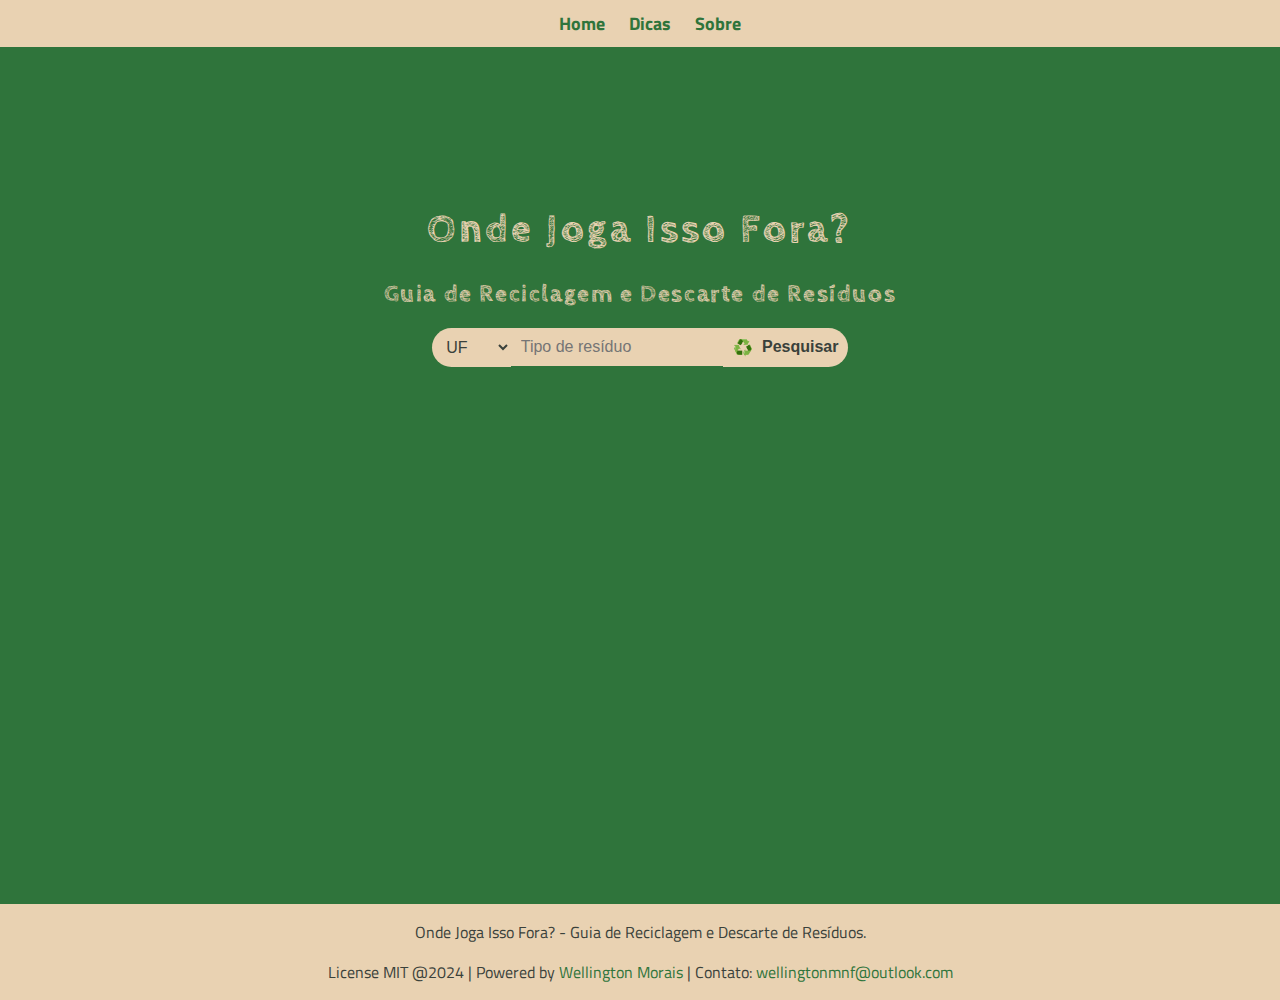
<file: index.html>
<!DOCTYPE html>
<html lang="pt-br">
<head>
    <meta charset="UTF-8">
    <meta name="viewport" content="width=device-width, initial-scale=1.0">
    <link rel="stylesheet" href="css/style.css">
    <title>Onde Joga Isso Fora?</title>
</head>
<body>
    <header>
        <nav class="menu-topo">
            <ul>
              <li><a href="index.html">Home</a></li>
              <li><a href="dicas.html">Dicas</a></li>
              <li><a href="sobre.html">Sobre</a></li>
            </ul>
          </nav>
        <h1>Onde Joga Isso Fora?</h1>
        <h2 class="subtitulo">Guia de Reciclagem e Descarte de Resíduos</h2>
    </header>
    <main>
        <section>
            <div class="barra-dividida">
                <select class="lista-estados" id="lista-estados">
                    <option value="">UF</option>
                    <option value="BA">BA</option>
                    <option value="PR">PR</option>
                    <option value="SC">SC</option>
                </select>
                <input list="estados" text="text" placeholder="Tipo de resíduo" id="campo-pesquisa">
                <button onclick="pesquisar()" id="botao"></img>♻️<strong>&nbsp&nbspPesquisar</strong></button>
            </div>
        </section>
        <section class="resultados-pesquisa" id="resultados-pesquisa">
        </section>
    </main>
    <footer>
        <p>Onde Joga Isso Fora? - Guia de Reciclagem e Descarte de Resíduos.</p>
        <p>License MIT @2024 | Powered by <a href="https://github.com/wellingtonmnf" target="_blank">Wellington Morais</a> | Contato: <a href="mailto:wellingtonmnf@outlook.com" target="_blank" rel="noopener noreferrer">wellingtonmnf@outlook.com</a></p>
    </footer>
    <script src="js/dados.js"></script>
    <script src="js/app.js"></script>
</body>
</html>
</file>
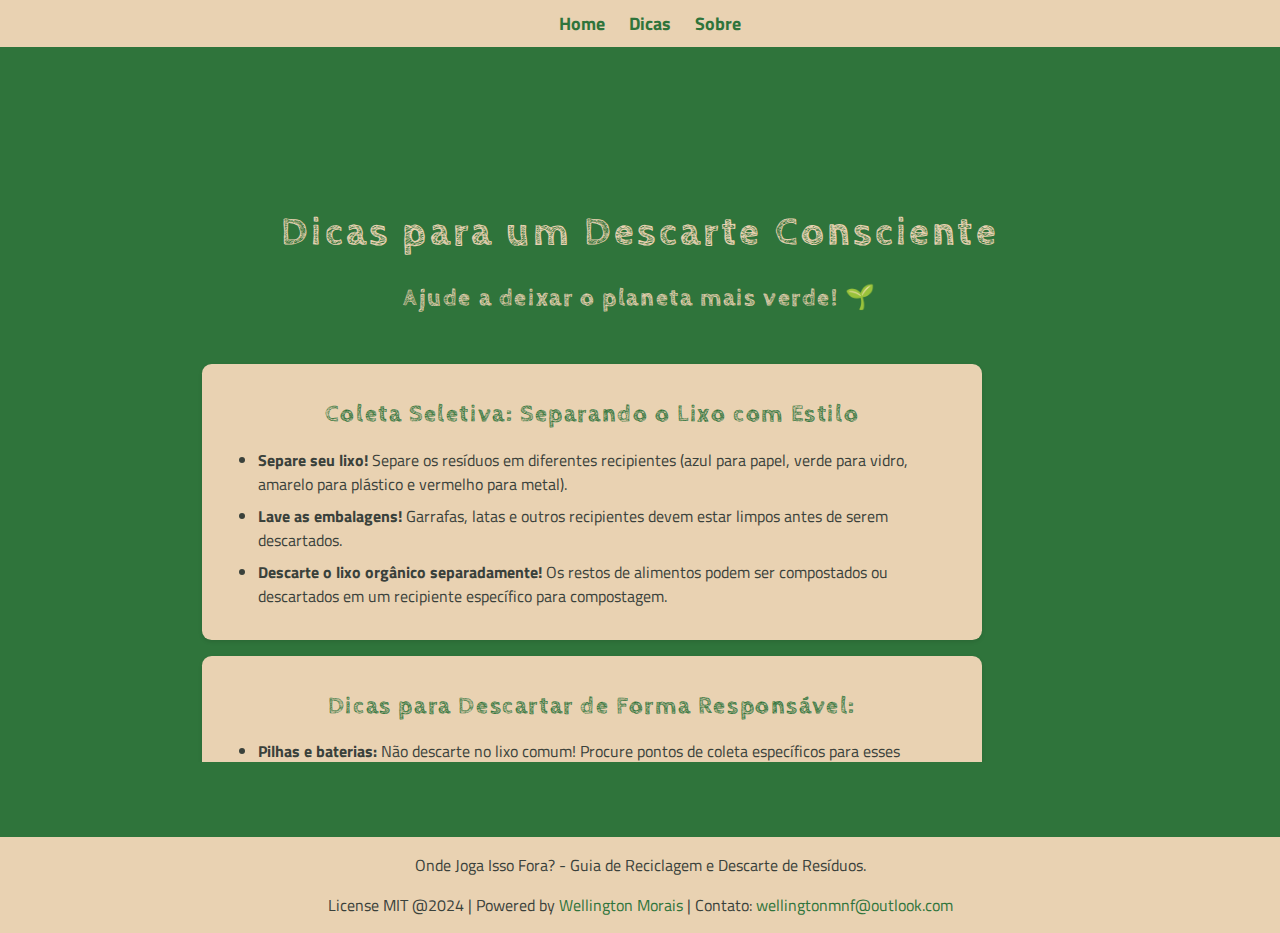
<file: dicas.html>
<!DOCTYPE html>
<html lang="pt-br">

<head>
    <meta charset="UTF-8">
    <meta name="viewport" content="width=device-width, initial-scale=1.0">
    <link rel="stylesheet" href="css/dicas.css">
    <title>Dicas - Onde Joga Isso Fora?</title>
</head>

<body>
    <header>
        <nav class="menu-topo">
            <ul>
                <li><a href="index.html">Home</a></li>
                <li><a href="dicas.html">Dicas</a></li>
                <li><a href="sobre.html">Sobre</a></li>
            </ul>
        </nav>
        <h1>Dicas para um Descarte Consciente</h1>
        <h2 class="subtitulo">Ajude a deixar o planeta mais verde! 🌱</h2>
    </header>
    <main>
        <section class="descricao-dicas">
            <div class="cards-dicas">
                <h2>Coleta Seletiva: Separando o Lixo com Estilo</h2>
                <ul>
                    <li><strong>Separe seu lixo!</strong> Separe os resíduos em diferentes recipientes (azul para papel, verde para
                        vidro, amarelo para plástico e vermelho para metal).</li>
                    <li><strong>Lave as embalagens!</strong> Garrafas, latas e outros recipientes devem estar limpos antes de serem
                        descartados.</li>
                    <li><strong>Descarte o lixo orgânico separadamente!</strong> Os restos de alimentos podem ser compostados ou
                        descartados em um recipiente específico para compostagem.</li>
                </ul>
            </div>
            <div class="cards-dicas">
                <h2>Dicas para Descartar de Forma Responsável:</h2>
                <ul>
                    <li><strong>Pilhas e baterias:</strong> Não descarte no lixo comum! Procure pontos de coleta específicos para esses
                        materiais.</li>
                    <li><strong>Lâmpadas:</strong> Lâmpadas fluorescentes e LED devem ser descartadas em locais adequados. Nunca quebre
                        as lâmpadas!</li>
                    <li><strong>Eletrônicos:</strong> Aparelhos eletrônicos como celulares, computadores e televisores devem ser
                        descartados em locais específicos para reciclagem.</li>
                    <li><strong>Medicamentos:</strong> Remédios vencidos e/ou não utilizados devem ser descartados em pontos de coleta
                        específicos ou em farmácias.</li>
                    <li><strong>Óleo de cozinha:</strong> Descarte o óleo usado em pontos de coleta específicos ou em empresas que o
                        reutilizam.</li>
                    <li><strong>Pneus:</strong> Descarte os pneus velhos em empresas especializadas, evitando o descarte irregular, que
                        causa problemas ambientais.</li>
                </ul>
            </div>
            <div class="cards-dicas">
                <h2>Dicas para Reduzir o Desperdício:</h2>
                <ul>
                    <li><strong>Reutilização:</strong> Dê uma nova vida a objetos que você não usa mais, transformando-os em algo útil.
                    </li>
                    <li><strong>Reciclagem:</strong> Procure produtos feitos com materiais reciclados e aposte na reutilização.</li>
                    <li><strong>Evite embalagens:</strong> Prefira produtos com menos embalagem ou embalagens reutilizáveis.</li>
                    <li><strong>Evite o desperdício de alimentos:</strong> Planeje suas compras e prepare porções adequadas.</li>
                </ul>
            </div>
            <div class="card-mensagem">
                <h1>Recicle!</h1>
                <img src="imagens/Recycling_symbol_green.svg" alt="Ícone do botão" class="imagem-dicas">
                <h1>🤝 Juntos, fazemos a diferença! 💪</h1>
            </div>
        </section>
    </main>
    <footer>
        <p>Onde Joga Isso Fora? - Guia de Reciclagem e Descarte de Resíduos.</p>
        <p>License MIT @2024 | Powered by <a href="https://github.com/wellingtonmnf" target="_blank">Wellington
                Morais</a> | Contato: <a href="mailto:wellingtonmnf@outlook.com" target="_blank"
                rel="noopener noreferrer">wellingtonmnf@outlook.com</a></p>
    </footer>
    <script src="js/dados.js"></script>
    <script src="js/app.js"></script>
</body>

</html>
</file>
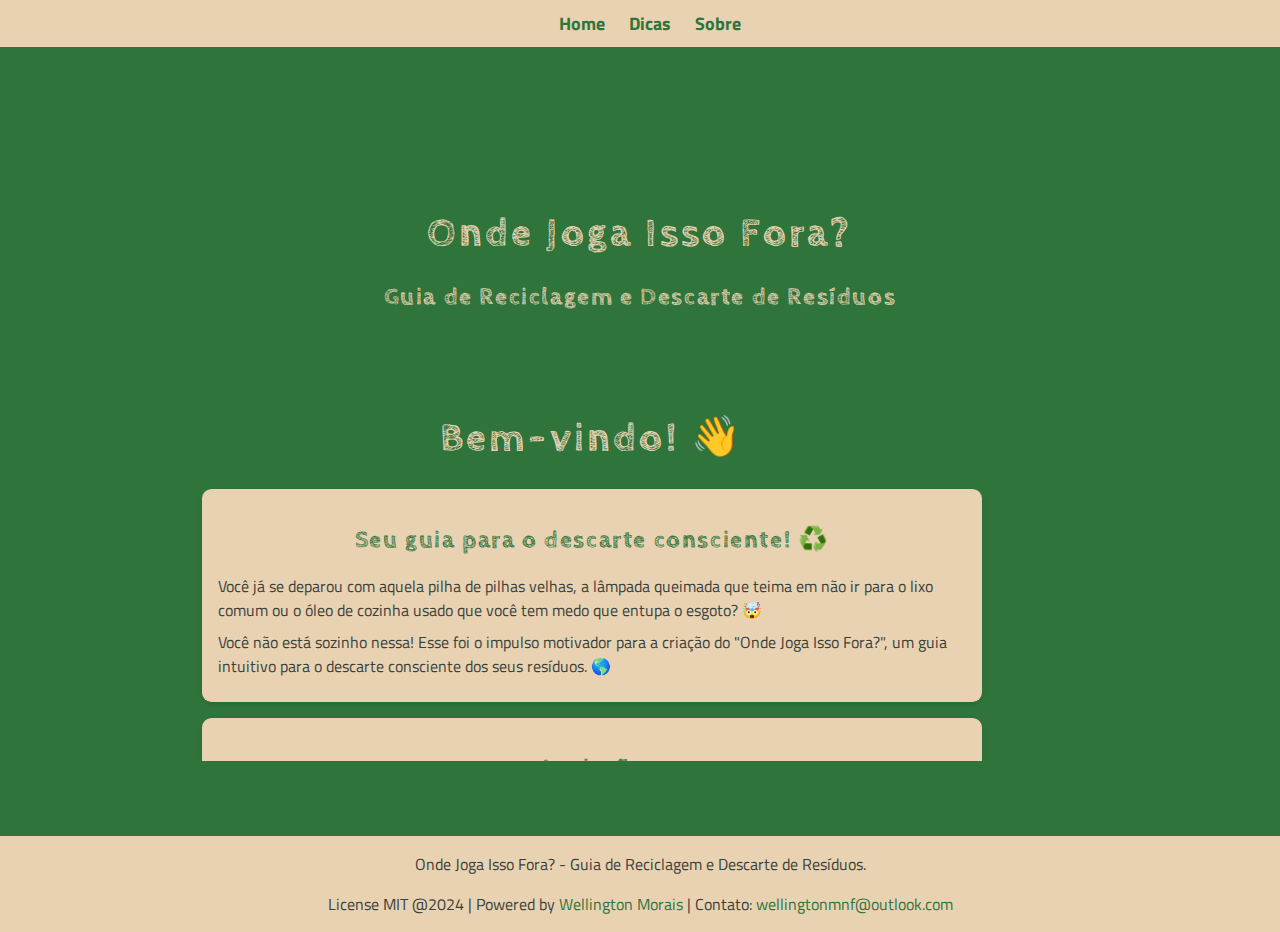
<file: sobre.html>
<!DOCTYPE html>
<html lang="pt-br">

<head>
    <meta charset="UTF-8">
    <meta name="viewport" content="width=device-width, initial-scale=1.0">
    <link rel="stylesheet" href="css/sobre.css">
    <title>Sobre - Onde Joga Isso Fora?</title>
</head>

<body>
    <header>
        <nav class="menu-topo">
            <ul>
                <li><a href="index.html">Home</a></li>
                <li><a href="dicas.html">Dicas</a></li>
                <li><a href="sobre.html">Sobre</a></li>
            </ul>
        </nav>
        <h1>Onde Joga Isso Fora?</h1>
        <h2 class="subtitulo">Guia de Reciclagem e Descarte de Resíduos</h2>
    </header>
    <main>
        <section class="descricao-sobre">
            <h1>Bem-vindo! 👋</h1>
            <div class="cards-sobre">
                <h2>Seu guia para o descarte consciente! ♻️</h2>
                <p>Você já se deparou com aquela pilha de pilhas velhas, a lâmpada queimada que teima em não ir para o
                    lixo comum ou o óleo de cozinha usado que você tem medo que entupa o esgoto? 🤯</p>
                <p>Você não está sozinho nessa! Esse foi o impulso motivador para a criação do "Onde Joga Isso Fora?", um guia intuitivo
                    para o descarte consciente dos seus resíduos. 🌎</p>
            </div>
            <div class="cards-sobre">
                <h2>A missão</h2>
                <p>Tornar o descarte responsável simples e acessível para todos! ♻️ Cada um de nós pode
                    fazer a diferença no cuidado com o meio ambiente e construir um futuro mais sustentável. 💚</p>
            </div>
            <div class="cards-sobre">
                <h2>Como surgiu o "Onde Joga Isso Fora?"?</h2>
                <p>Este projeto foi criado durante a Imersão Dev_ com Gemini realizada pela Alura, entre os dias 02 e 06 setembro de 2024, para concorrer ao desafio proposto pelos instrutores da imersão de criar uma aplicação web que seria avaliada pela relevância do projeto, criatividade, eficácia e apresentação. 📝
                </p>
                <p>Pois o desafio foi aceito! E buscando criar uma aplicação com relevância no dia a dia das pessoas, que pudesse trazer um impacto positivo de maneira simples mas também criativa, este projeto começou a tomar forma: um aplicativo que centralizasse as principais informações sobre descarte responsável em um só lugar, de forma clara, organizada e fácil de usar.
                    💡</p>
            </div>
            <div class="cards-sobre">
                <h2>O compromisso</h2>
                <ul>
                    <li><strong>Informação confiável:</strong> Este trabalho foi produzido com dados atualizados e fontes confiáveis para garantir que
                        você descarte tudo da forma correta.</li>
                    <li><strong>Simplicidade:</strong> Com uma interface amigável e intuitiva, você pode encontrar as
                        informações que precisa com apenas alguns cliques.</li>
                    <li><strong>Acessibilidade:</strong> O site está disponível para todos, democratizando o acesso à informação sobre descarte responsável.</li>
                    <li><strong>Código aberto:</strong> A aplicação foi desenvolvida com a MIT License, o que significa que está disponível para que qualquer um possa contribuir e melhorá-la em todos os aspectos. Sinta-se livre para colaborar!</li>
                </ul>
            </div>
            <div class="card-mensagem">
                <img src="imagens/Recycling_symbol_green.svg" alt="Ícone do botão" class="imagem-sobre">
                <h1>Vamos juntos nesta jornada rumo a um futuro mais sustentável! 💚</h1>
            </div>
        </section>
    </main>
    <footer>
        <p>Onde Joga Isso Fora? - Guia de Reciclagem e Descarte de Resíduos.</p>
        <p>License MIT @2024 | Powered by <a href="https://github.com/wellingtonmnf" target="_blank">Wellington
                Morais</a> | Contato: <a href="mailto:wellingtonmnf@outlook.com" target="_blank"
                rel="noopener noreferrer">wellingtonmnf@outlook.com</a></p>
    </footer>
    <script src="js/dados.js"></script>
    <script src="js/app.js"></script>
</body>

</html>
</file>
<file: css/style.css>
/* Importa as fontes Cabin Sketch e Titillium Web do Google Fonts */
@import url('https://fonts.googleapis.com/css2?family=Cabin+Sketch:wght@400;700&display=swap');
@import url('https://fonts.googleapis.com/css2?family=Titillium+Web:ital,wght@0,200;0,300;0,400;0,600;0,700;0,900;1,200;1,300;1,400;1,600;1,700&display=swap');


/* Estiliza o corpo da página */
body {
    font-family: "Titillium Web", sans-serif; /* Define a fonte padrão */
    background-color: #2F743b; /* Cor de fundo da página */
    display: flex; /* Usa Flexbox para layout */
    flex-direction: column; /* Alinha os itens na vertical */
    align-items: center; /* Centraliza os itens horizontalmente */
    justify-content: center; /* Centraliza os itens verticalmente */
    height: 100vh; /* Preenche a altura total da viewport */
    margin: 0; /* Remove a margem padrão */
    padding: 0; /* Remove o padding padrão */
}

.menu-topo {
    position: fixed;
    top: 0;
    left: 0;
    width: 100%;
    font-size: 18px; /* aumenta o tamanho da fonte para 18px */
    font-weight: bold; /* deixa os textos em negrito */
    background-color: #e9d2b2;
    color: #2F743b;
    padding: 10px;
    text-align: center;
}
  
.menu-topo ul {
    list-style: none;
    margin: 0;
    padding: 0;
}
  
.menu-topo li {
    display: inline-block;
    margin-right: 0px;
}

.menu-topo li:hover {
    background-color: #2F743b; /* inverte a cor do fundo para verde */
  }
  
.menu-topo a {
    background-color: #e9d2b2; /* inverte a cor do fundo para verde */
    color: #2F743b;
    text-decoration: none;
    box-sizing: border-box; /* adiciona padding ao tamanho do elemento */
    padding: 10px; /* adiciona padding para que o hover funcione corretamente */
    transition: transform 0.2s; /* adiciona efeito de transição */
}
  
.menu-topo a:hover {
    background-color: #2F743b;
    color: #e9d2b2;
    transform: scale(1.1); /* expande o elemento sem afetar a posição */
}

header {
    padding-top: 20%;    
}

/* Estiliza os títulos h1 */
h1 {
    font-family: "Cabin Sketch", sans-serif; /* Define a fonte padrão */
    font-size: 2.5rem; /* Tamanho da fonte */
    color: #e9d2b2; /* Cor do texto */
    text-align: center; /* Alinha o texto ao centro */
    letter-spacing: 0.2rem; /* Espaçamento entre letras */
    margin-top: 25px;
    padding-top: 25px; /* Adiciona um espaçamento de 20px entre o título e a margem superior */
    padding-left: 5vw;
    padding-right: 5vw;
}

/* Estiliza os títulos h3 */
h3 {
    font-family: "Cabin Sketch", sans-serif; /* Define a fonte padrão */
    font-size: 1.25rem; /* Tamanho da fonte */
    color: #e9d2b2; /* Cor do texto */
    text-align: center; /* Alinha o texto ao centro */
    letter-spacing: 0.1rem; /* Espaçamento entre letras */
    padding-top: 2px; /* Adiciona um espaçamento de 20px entre o título e a margem superior */
    padding-left: 5vw;
    padding-right: 5vw;
}

/* Estiliza o subtítulo da página principal*/
.subtitulo {
    font-family: "Cabin Sketch", sans-serif; /* Define a fonte padrão */
    font-size: 1.5rem; /* Tamanho da fonte */
    color: #e9d2b2; /* Cor do texto */
    text-align: center; /* Alinha o texto ao centro */
    letter-spacing: 0.1rem; /* Espaçamento entre letras */
    padding-left: 5vw;
    padding-right: 5vw;
}

/* Estiliza as seções da página */
section {
    display: flex; /* Usa Flexbox para layout */
    flex-direction: column; /* Alinha os itens na vertical */
    align-items: center; /* Centraliza os itens horizontalmente */
    margin-bottom: 3rem; /* Espaçamento abaixo de cada seção */
}

.barra-dividida {
    width: auto; /* A barra ocupa toda a largura da tela */
    display: flex; /* Adiciona Flexbox para alinhar os elementos lado a lado */
    justify-content: space-around; /* Distribui o espaço entre os elementos */
    align-items: center; /* Alinha os elementos verticalmente */
}
  
.lista-estados {
    display: flex; /* Adiciona Flexbox para garantir altura e largura proporcional */
    flex-grow: 1; /* Permite que o elemento cresça proporcionalmente */
    align-items: center; /* Alinha o conteúdo verticalmente no centro */
    padding: 10px; /* Adiciona espaçamento interno */
    border: none; /* Remove a borda padrão */
    border-radius: 1.5rem; /* Borda arredondada */
    border-top-right-radius: 0rem; /* Borda arredondada */
    border-bottom-right-radius: 0rem; /* Borda arredondada */
    font-size: 1rem; /* Tamanho da fonte */
    color: #3a413b; /* Cor do texto */
    background-color: #e9d2b2; /* Cor de fundo */
    cursor: pointer; /* Muda o cursor para indicar que é clicável */
    width: 20%;
}
  
#campo-pesquisa {
    display: flex; /* Adiciona Flexbox para garantir altura e largura proporcional */
    flex-grow: 1; /* Permite que o elemento cresça proporcionalmente */
    align-items: center; /* Alinha o conteúdo verticalmente no centro */
    padding: 10px; /* Adiciona espaçamento interno */
    border: none; /* Remove a borda padrão */
    border-radius: 1.5rem; /* Borda arredondada */
    border-top-left-radius: 0rem; /* Borda arredondada */
    border-bottom-left-radius: 0rem; /* Borda arredondada */
    border-top-right-radius: 0rem; /* Borda arredondada */
    border-bottom-right-radius: 0rem; /* Borda arredondada */
    font-size: 1rem; /* Tamanho da fonte */
    color: #3a413b; /* Cor do texto */
    background-color: #e9d2b2; /* Cor de fundo */
    width: 50%;
}
  
#botao {
    display: flex; /* Adiciona Flexbox para garantir altura e largura proporcional */
    flex-grow: 1; /* Permite que o elemento cresça proporcionalmente */
    align-items: center; /* Alinha o conteúdo verticalmente no centro */
    padding: 10px; /* Adiciona espaçamento interno */
    border: none; /* Remove a borda padrão */
    border-radius: 1.5rem; /* Borda arredondada */
    border-top-left-radius: 0rem; /* Borda arredondada */
    border-bottom-left-radius: 0rem; /* Borda arredondada */
    font-size: 1rem; /* Tamanho da fonte */
    color: #3a413b; /* Cor do texto */
    background-color: #e9d2b2; /* Cor de fundo */
    cursor: pointer; /* Muda o cursor para indicar que é clicável */
    width: 30%;
}

/* Adiciona efeito hover ao botão de pesquisa */
#botao:hover {
    background-color: #f0c78e; /* Muda a cor de fundo ao passar o mouse */
    box-shadow: 0 4px 8px rgba(0, 0, 0, 0.2); /* Adiciona uma sombra mais intensa */
}

/* Estiliza a caixa de resultados da pesquisa */
.resultados-pesquisa {
    width: 60rem; /* Largura máxima da caixa de resultados */
    height: 46vh; /* Altura máxima da caixa de resultados */
    overflow-y: auto; /* Adiciona rolagem vertical se necessário */
    margin-top: 1rem; /* Espaçamento acima da caixa de resultados */
    padding: 1rem; /* Espaçamento interno */
    border-radius: 0.6rem; /* Borda arredondada */
    margin-bottom: 75px; /* Adiciona um espaçamento de 75px entre a seção de resultados e o footer */
    box-sizing: border-box; /* Inclui padding e borda na altura total do elemento */
    padding-bottom: 75px; /* altura do rodapé */
}

/* Estiliza cada item de resultado */
.item-resultado {
    background: #e9d2b2; /* Cor de fundo dos itens */
    border-radius: 0.6rem; /* Borda arredondada */
    padding: 1rem; /* Espaçamento interno */
    margin-bottom: 1rem; /* Espaçamento abaixo dos itens */
    box-shadow: 0 2px 4px rgba(0, 0, 0, 0.1); /* Sombra leve */
}

/* Estiliza os títulos dentro dos itens de resultado */
.item-resultado h2 {
    font-size: 1.5rem; /* Tamanho da fonte */
    color: #2F743b; /* Cor do texto */
}

/* Estiliza os links dentro dos itens de resultado */
.item-resultado a {
    text-decoration: none; /* Remove o sublinhado padrão dos links */
    color: #2F743b; /* Cor do texto dos links */
}

/* Estiliza os links quando são passados o mouse sobre */
.item-resultado a:hover {
    text-decoration: underline; /* Adiciona sublinhado ao passar o mouse */
}

/* Estiliza a descrição meta dentro dos itens de resultado */
.descricao-meta {
    color: #3a413b; /* Cor do texto */
    margin: 0.5rem 0; /* Margem acima e abaixo */
}

/* Estiliza o rodapé da página */
footer {
    background-color: #e9d2b2; /* Cor de fundo do rodapé */
    color: #3a413b; /* Cor do texto */
    text-align: center; /* Alinha o texto ao centro */
    padding: 0; /* Espaçamento interno */
    left: 0; /* Define a posição do footer na esquerda da página */
    position: relative; /* Posiciona o rodapé */
    bottom: 0; /* Alinha ao fundo da página */
    width: 100%; /* Largura total da página */
    font-size: 1rem; /* Tamanho da fonte */
    clear: both; /* Adiciona um clear para que o footer seja empurrado para baixo da página */
}

/* Estiliza os links dentro do rodapé */
footer a {
    text-decoration: none; /* Remove o sublinhado padrão dos links */
    color: #2F743b; /* Cor do texto dos links */
}

/* Estiliza os links dentro do rodapé quando são passados o mouse sobre */
footer a:hover {
    text-decoration: underline; /* Adiciona sublinhado ao passar o mouse */
}

@media (max-width: 768px) {
    h1 {
        font-size: 2rem; /* Tamanho da fonte em telas menores */
        letter-spacing: 0.2rem; /* Espaçamento entre letras em telas menores */
    }

    .lista-estados, #campo-pesquisa, #botao {
        width: 30%; /* Ajuste a largura para telas menores */
    }

    section input {
        width: 25rem; /* Largura dos inputs em telas menores */
        padding: 0.8rem; /* Espaçamento interno em telas menores */
    }

    .resultados-pesquisa {
        width: 40rem; /* Largura da caixa de resultados em telas menores */
        height: 40vh; /* Altura da caixa de resultados em telas menores */
    }

    .item-resultado h2 {
        font-size: 1.3rem; /* Tamanho da fonte dos títulos em telas menores */
    }
}

/* Responsividade para celulares */
@media (max-width: 480px) {

    h1 {
        font-size: 1.8rem; /* Tamanho da fonte em telas pequenas */
        letter-spacing: 0.1rem; /* Espaçamento entre letras em telas pequenas */
    }

    .lista-estados, #campo-pesquisa, #botao {
        width: 45%; /* Ajuste a largura para telas ainda menores */
    }

    section input {
        width: 17rem; /* Largura total dos inputs em telas pequenas */
    }

    section button {
        padding: 0.6rem 1rem; /* Espaçamento interno do botão em telas pequenas */
        font-size: 0.9rem; /* Tamanho da fonte do botão em telas pequenas */
    }

    .resultados-pesquisa {
        width: 90%; /* Largura da caixa de resultados em telas pequenas */
        height: 50vh; /* Altura da caixa de resultados em telas pequenas */
    }

    .item-resultado h2 {
        font-size: 1.1rem; /* Tamanho da fonte dos títulos em telas pequenas */
    }

    footer {
        font-size: 0.9rem; /* Tamanho da fonte do rodapé em telas pequenas */
    }
}
</file>
<file: css/dicas.css>
/* Importa as fontes Cabin Sketch e Titillium Web do Google Fonts */
@import url('https://fonts.googleapis.com/css2?family=Cabin+Sketch:wght@400;700&display=swap');
@import url('https://fonts.googleapis.com/css2?family=Titillium+Web:ital,wght@0,200;0,300;0,400;0,600;0,700;0,900;1,200;1,300;1,400;1,600;1,700&display=swap');


/* Estiliza o corpo da página */
body {
    font-family: "Titillium Web", sans-serif; /* Define a fonte padrão */
    background-color: #2F743b; /* Cor de fundo da página */
    display: flex; /* Usa Flexbox para layout */
    flex-direction: column; /* Alinha os itens na vertical */
    align-items: center; /* Centraliza os itens horizontalmente */
    justify-content: center; /* Centraliza os itens verticalmente */
    height: 100vh; /* Preenche a altura total da viewport */
    margin: 0; /* Remove a margem padrão */
    padding: 0; /* Remove o padding padrão */
}

.menu-topo {
    position: fixed;
    top: 0;
    left: 0;
    width: 100%;
    font-size: 18px; /* aumenta o tamanho da fonte para 18px */
    font-weight: bold; /* deixa os textos em negrito */
    background-color: #e9d2b2;
    color: #2F743b;
    padding: 10px;
    text-align: center;
}
  
.menu-topo ul {
    list-style: none;
    margin: 0;
    padding: 0;
}
  
.menu-topo li {
    display: inline-block;
    margin-right: 0px;
}

.menu-topo li:hover {
    background-color: #2F743b; /* inverte a cor do fundo para verde */
  }
  
.menu-topo a {
    background-color: #e9d2b2; /* inverte a cor do fundo para verde */
    color: #2F743b;
    text-decoration: none;
    box-sizing: border-box; /* adiciona padding ao tamanho do elemento */
    padding: 10px; /* adiciona padding para que o hover funcione corretamente */
    transition: transform 0.2s; /* adiciona efeito de transição */
}
  
.menu-topo a:hover {
    background-color: #2F743b;
    color: #e9d2b2;
    transform: scale(1.1); /* expande o elemento sem afetar a posição */
}

header {
    padding-top: 15%;    
}

/* Estiliza os títulos h1 */
h1 {
    font-family: "Cabin Sketch", sans-serif; /* Define a fonte padrão */
    font-size: 2.5rem; /* Tamanho da fonte */
    color: #e9d2b2; /* Cor do texto */
    text-align: center; /* Alinha o texto ao centro */
    letter-spacing: 0.2rem; /* Espaçamento entre letras */
    margin-top: 25px;
    padding-top: 25px; /* Adiciona um espaçamento de 20px entre o título e a margem superior */
    padding-left: 5vw;
    padding-right: 5vw;
}

/* Estiliza o subtítulo da página principal*/
.subtitulo {
    font-family: "Cabin Sketch", sans-serif; /* Define a fonte padrão */
    font-size: 1.5rem; /* Tamanho da fonte */
    color: #e9d2b2; /* Cor do texto */
    text-align: center; /* Alinha o texto ao centro */
    letter-spacing: 0.1rem; /* Espaçamento entre letras */
    padding-left: 5vw;
    padding-right: 5vw;
}

/* Estiliza as seções da página */
section {
    display: flex; /* Usa Flexbox para layout */
    flex-direction: column; /* Alinha os itens na vertical */
    align-items: center; /* Centraliza os itens horizontalmente */
    margin-bottom: 3rem; /* Espaçamento abaixo de cada seção */
}

/* Estiliza a caixa de resultados da pesquisa */
.descricao-dicas { 
    width: 60rem; /* Largura máxima da caixa de resultados */
    height: 46vh; /* Altura máxima da caixa de resultados */
    display: flex;
    flex-direction: column;
    align-items: center;
    width: 90%;
    max-width: 60rem;
    overflow-y: auto; /* Adiciona rolagem vertical se necessário */
    margin-top: 1rem; /* Espaçamento acima da caixa de resultados */
    padding: 1rem; /* Espaçamento interno */
    border-radius: 0.6rem; /* Borda arredondada */
    margin-bottom: 75px; /* Adiciona um espaçamento de 50px entre a seção de resultados e o footer */
    box-sizing: border-box; /* Inclui padding e borda na altura total do elemento */
    padding-bottom: 75px; /* altura do rodapé */
}

/* Estiliza cada card de dicas */
.cards-dicas { 
    background: #e9d2b2; /* Cor de fundo dos itens */
    border-radius: 0.6rem; /* Borda arredondada */
    padding: 1rem; /* Espaçamento interno */
    margin-bottom: 1rem; /* Espaçamento abaixo dos itens */
    box-shadow: 0 2px 4px rgba(0, 0, 0, 0.1); /* Sombra leve */
    width: 90%;
    max-width: 60rem;
    flex-grow: 1; /* Adicione flex-grow para distribuir o espaço */
}

/* Estiliza os títulos dentro dos cards de dicas */
.cards-dicas h2 {
    font-family: "Cabin Sketch", sans-serif; /* Define a fonte padrão */
    font-size: 1.5rem; /* Tamanho da fonte */
    color: #2F743b; /* Cor do texto */
    text-align: center; /* Alinha o texto ao centro */
    letter-spacing: 0.1rem; /* Espaçamento entre letras */
    padding-left: 5vw;
    padding-right: 5vw;
}

/* Estiliza os itens de lista dentro dos cards de dicas */
.cards-dicas li {
    font-size: 1rem; /* Tamanho da fonte */
    color: #3a413b; /* Cor do texto */
    margin: 0.5rem 0; /* Margem acima e abaixo */
}

/* Estiliza os links dentro dos cards de dicas */
.cards-dicas a {
    text-decoration: none; /* Remove o sublinhado padrão dos links */
    color: #2F743b; /* Cor do texto dos links */
}

/* Estiliza os links quando são passados o mouse sobre */
.cards-dicas a:hover {
    text-decoration: underline; /* Adiciona sublinhado ao passar o mouse */
}

/* Estiliza o card de mensagem final */
.card-mensagem { 
    background: #e9d2b2; /* Cor de fundo dos itens */
    border-radius: 0.6rem; /* Borda arredondada */
    padding: 1rem; /* Espaçamento interno */
    margin-bottom: 1rem; /* Espaçamento abaixo dos itens */
    box-shadow: 0 2px 4px rgba(0, 0, 0, 0.1); /* Sombra leve */
    align-content: center;
}

/* Estiliza a imagem da seção de dicas*/
.imagem-dicas {
    display: block; /* torna a imagem um elemento de bloco */
    margin: 0 auto; /* centraliza a imagem horizontalmente */
    width: auto; /* Define a largura do SVG */
    max-height: 100px; /* limita a altura da imagem ao tamanho do container */
}

/* Estiliza os títulos dentro do card de mensagem final */
.card-mensagem h1 {
    font-size: 1.5rem; /* Tamanho da fonte */
    color: #2F743b; /* Cor do texto */
    margin-top: 10px;
    padding-top: 5px;
}

/* Estiliza o rodapé da página */
footer {
    background-color: #e9d2b2; /* Cor de fundo do rodapé */
    color: #3a413b; /* Cor do texto */
    text-align: center; /* Alinha o texto ao centro */
    padding: 0; /* Espaçamento interno */
    left: 0; /* Define a posição do footer na esquerda da página */
    position: relative; /* Posiciona o rodapé */
    bottom: 0; /* Alinha ao fundo da página */
    width: 100%; /* Largura total da página */
    font-size: 1rem; /* Tamanho da fonte */
    clear: both; /* Adiciona um clear para que o footer seja empurrado para baixo da página */
}

/* Estiliza os links dentro do rodapé */
footer a {
    text-decoration: none; /* Remove o sublinhado padrão dos links */
    color: #2F743b; /* Cor do texto dos links */
}

/* Estiliza os links dentro do rodapé quando são passados o mouse sobre */
footer a:hover {
    text-decoration: underline; /* Adiciona sublinhado ao passar o mouse */
}

@media (max-width: 768px) {
    h1 {
        font-size: 2rem; /* Tamanho da fonte em telas menores */
        letter-spacing: 0.2rem; /* Espaçamento entre letras em telas menores */
    }

    section input {
        width: 25rem; /* Largura dos inputs em telas menores */
        padding: 0.8rem; /* Espaçamento interno em telas menores */
    }

    .resultados-pesquisa {
        width: 40rem; /* Largura da caixa de resultados em telas menores */
        height: 40vh; /* Altura da caixa de resultados em telas menores */
    }

    .item-resultado h2 {
        font-size: 1.3rem; /* Tamanho da fonte dos títulos em telas menores */
    }
}

/* Responsividade para celulares */
@media (max-width: 480px) {

    h1 {
        font-size: 1.8rem; /* Tamanho da fonte em telas pequenas */
        letter-spacing: 0.1rem; /* Espaçamento entre letras em telas pequenas */
    }

    section input {
        width: 17rem; /* Largura total dos inputs em telas pequenas */
    }

    section button {
        padding: 0.6rem 1rem; /* Espaçamento interno do botão em telas pequenas */
        font-size: 0.9rem; /* Tamanho da fonte do botão em telas pequenas */
    }

    .resultados-pesquisa {
        width: 90%; /* Largura da caixa de resultados em telas pequenas */
        height: 50vh; /* Altura da caixa de resultados em telas pequenas */
    }

    .item-resultado h2 {
        font-size: 1.1rem; /* Tamanho da fonte dos títulos em telas pequenas */
    }

    footer {
        font-size: 0.9rem; /* Tamanho da fonte do rodapé em telas pequenas */
    }
}
</file>
<file: css/sobre.css>
/* Importa as fontes Cabin Sketch e Titillium Web do Google Fonts */
@import url('https://fonts.googleapis.com/css2?family=Cabin+Sketch:wght@400;700&display=swap');
@import url('https://fonts.googleapis.com/css2?family=Titillium+Web:ital,wght@0,200;0,300;0,400;0,600;0,700;0,900;1,200;1,300;1,400;1,600;1,700&display=swap');


/* Estiliza o corpo da página */
body {
    font-family: "Titillium Web", sans-serif; /* Define a fonte padrão */
    background-color: #2F743b; /* Cor de fundo da página */
    display: flex; /* Usa Flexbox para layout */
    flex-direction: column; /* Alinha os itens na vertical */
    align-items: center; /* Centraliza os itens horizontalmente */
    justify-content: center; /* Centraliza os itens verticalmente */
    height: 100vh; /* Preenche a altura total da viewport */
    margin: 0; /* Remove a margem padrão */
    padding: 0; /* Remove o padding padrão */
}

.menu-topo {
    position: fixed;
    top: 0;
    left: 0;
    width: 100%;
    font-size: 18px; /* aumenta o tamanho da fonte para 18px */
    font-weight: bold; /* deixa os textos em negrito */
    background-color: #e9d2b2;
    color: #2F743b;
    padding: 10px;
    text-align: center;
}
  
.menu-topo ul {
    list-style: none;
    margin: 0;
    padding: 0;
}
  
.menu-topo li {
    display: inline-block;
    margin-right: 0px;
}

.menu-topo li:hover {
    background-color: #2F743b; /* inverte a cor do fundo para verde */
  }
  
.menu-topo a {
    background-color: #e9d2b2; /* inverte a cor do fundo para verde */
    color: #2F743b;
    text-decoration: none;
    box-sizing: border-box; /* adiciona padding ao tamanho do elemento */
    padding: 10px; /* adiciona padding para que o hover funcione corretamente */
    transition: transform 0.2s; /* adiciona efeito de transição */
}
  
.menu-topo a:hover {
    background-color: #2F743b;
    color: #e9d2b2;
    transform: scale(1.1); /* expande o elemento sem afetar a posição */
}

header {
    padding-top: 15%;    
}

/* Estiliza os títulos h1 */
h1 {
    font-family: "Cabin Sketch", sans-serif; /* Define a fonte padrão */
    font-size: 2.5rem; /* Tamanho da fonte */
    color: #e9d2b2; /* Cor do texto */
    text-align: center; /* Alinha o texto ao centro */
    letter-spacing: 0.2rem; /* Espaçamento entre letras */
    margin-top: 25px;
    padding-top: 25px; /* Adiciona um espaçamento de 20px entre o título e a margem superior */
    padding-left: 5vw;
    padding-right: 5vw;
}

/* Estiliza o subtítulo da página principal*/
.subtitulo {
    font-family: "Cabin Sketch", sans-serif; /* Define a fonte padrão */
    font-size: 1.5rem; /* Tamanho da fonte */
    color: #e9d2b2; /* Cor do texto */
    text-align: center; /* Alinha o texto ao centro */
    letter-spacing: 0.1rem; /* Espaçamento entre letras */
    padding-left: 5vw;
    padding-right: 5vw;
}

/* Estiliza as seções da página */
section {
    display: flex; /* Usa Flexbox para layout */
    flex-direction: column; /* Alinha os itens na vertical */
    align-items: center; /* Centraliza os itens horizontalmente */
    margin-bottom: 3rem; /* Espaçamento abaixo de cada seção */
}

/* Estiliza a caixa de resultados da pesquisa */
.descricao-sobre { 
    width: 60rem; /* Largura máxima da caixa de resultados */
    height: 46vh; /* Altura máxima da caixa de resultados */
    display: flex;
    flex-direction: column;
    align-items: center;
    width: 90%;
    max-width: 60rem;
    overflow-y: auto; /* Adiciona rolagem vertical se necessário */
    margin-top: 1rem; /* Espaçamento acima da caixa de resultados */
    padding: 1rem; /* Espaçamento interno */
    border-radius: 0.6rem; /* Borda arredondada */
    margin-bottom: 75px; /* Adiciona um espaçamento de 75px entre a seção de resultados e o footer */
    box-sizing: border-box; /* Inclui padding e borda na altura total do elemento */
    padding-bottom: 75px; /* altura do rodapé */
}

/* Estiliza os títulos dentro da section */
.descricao-sobre h1 {
    font-size: 2.5rem; /* Tamanho da fonte */
    color: #e9d2b2; /* Cor do texto */
}

/* Estiliza cada card de dicas */
.cards-sobre { 
    background: #e9d2b2; /* Cor de fundo dos itens */
    border-radius: 0.6rem; /* Borda arredondada */
    padding: 1rem; /* Espaçamento interno */
    margin-bottom: 1rem; /* Espaçamento abaixo dos itens */
    box-shadow: 0 2px 4px rgba(0, 0, 0, 0.1); /* Sombra leve */
    width: 90%;
    max-width: 60rem;
    flex-grow: 1; /* Adicione flex-grow para distribuir o espaço */
}

/* Estiliza os títulos dentro dos cards de dicas */
.cards-sobre h2 {
    font-family: "Cabin Sketch", sans-serif; /* Define a fonte padrão */
    font-size: 1.5rem; /* Tamanho da fonte */
    color: #2F743b; /* Cor do texto */
    text-align: center; /* Alinha o texto ao centro */
    letter-spacing: 0.1rem; /* Espaçamento entre letras */
    padding-left: 5vw;
    padding-right: 5vw;
}

/* Estiliza os parágrafos dentro dos cards de dicas */
.cards-sobre p {
    font-size: 1rem; /* Tamanho da fonte */
    color: #3a413b; /* Cor do texto */
    margin: 0.5rem 0; /* Margem acima e abaixo */
}

/* Estiliza os itens de lista dentro dos cards de dicas */
.cards-sobre li {
    font-size: 1rem; /* Tamanho da fonte */
    color: #3a413b; /* Cor do texto */
    margin: 0.5rem 0; /* Margem acima e abaixo */
}

/* Estiliza os links dentro dos cards de dicas */
.cards-sobre a {
    text-decoration: none; /* Remove o sublinhado padrão dos links */
    color: #2F743b; /* Cor do texto dos links */
}

/* Estiliza os links quando são passados o mouse sobre */
.cards-sobre a:hover {
    text-decoration: underline; /* Adiciona sublinhado ao passar o mouse */
}

/* Estiliza o card de mensagem final */
.card-mensagem { 
    background: #e9d2b2; /* Cor de fundo dos itens */
    border-radius: 0.6rem; /* Borda arredondada */
    padding: 1rem; /* Espaçamento interno */
    margin-bottom: 1rem; /* Espaçamento abaixo dos itens */
    box-shadow: 0 2px 4px rgba(0, 0, 0, 0.1); /* Sombra leve */
    align-content: center;
}

/* Estiliza a imagem da seção de dicas*/
.imagem-sobre {
    display: block; /* torna a imagem um elemento de bloco */
    margin: 0 auto; /* centraliza a imagem horizontalmente */
    width: auto; /* Define a largura do SVG */
    max-height: 100px; /* limita a altura da imagem ao tamanho do container */
    padding-top: 20px;
}

/* Estiliza os títulos dentro do card de mensagem final */
.card-mensagem h1 {
    font-size: 1.5rem; /* Tamanho da fonte */
    color: #2F743b; /* Cor do texto */
    margin-top: 10px;
    padding-top: 5px;
}

/* Estiliza o rodapé da página */
footer {
    background-color: #e9d2b2; /* Cor de fundo do rodapé */
    color: #3a413b; /* Cor do texto */
    text-align: center; /* Alinha o texto ao centro */
    padding: 0; /* Espaçamento interno */
    left: 0; /* Define a posição do footer na esquerda da página */
    position: relative; /* Posiciona o rodapé */
    bottom: 0; /* Alinha ao fundo da página */
    width: 100%; /* Largura total da página */
    font-size: 1rem; /* Tamanho da fonte */
    clear: both; /* Adiciona um clear para que o footer seja empurrado para baixo da página */
}

/* Estiliza os links dentro do rodapé */
footer a {
    text-decoration: none; /* Remove o sublinhado padrão dos links */
    color: #2F743b; /* Cor do texto dos links */
}

/* Estiliza os links dentro do rodapé quando são passados o mouse sobre */
footer a:hover {
    text-decoration: underline; /* Adiciona sublinhado ao passar o mouse */
}

@media (max-width: 768px) {
    h1 {
        font-size: 2rem; /* Tamanho da fonte em telas menores */
        letter-spacing: 0.2rem; /* Espaçamento entre letras em telas menores */
    }

    section input {
        width: 25rem; /* Largura dos inputs em telas menores */
        padding: 0.8rem; /* Espaçamento interno em telas menores */
    }

    .resultados-pesquisa {
        width: 40rem; /* Largura da caixa de resultados em telas menores */
        height: 40vh; /* Altura da caixa de resultados em telas menores */
    }

    .item-resultado h2 {
        font-size: 1.3rem; /* Tamanho da fonte dos títulos em telas menores */
    }
}

/* Responsividade para celulares */
@media (max-width: 480px) {

    h1 {
        font-size: 1.8rem; /* Tamanho da fonte em telas pequenas */
        letter-spacing: 0.1rem; /* Espaçamento entre letras em telas pequenas */
    }

    section input {
        width: 17rem; /* Largura total dos inputs em telas pequenas */
    }

    section button {
        padding: 0.6rem 1rem; /* Espaçamento interno do botão em telas pequenas */
        font-size: 0.9rem; /* Tamanho da fonte do botão em telas pequenas */
    }

    .resultados-pesquisa {
        width: 90%; /* Largura da caixa de resultados em telas pequenas */
        height: 50vh; /* Altura da caixa de resultados em telas pequenas */
    }

    .item-resultado h2 {
        font-size: 1.1rem; /* Tamanho da fonte dos títulos em telas pequenas */
    }

    footer {
        font-size: 0.9rem; /* Tamanho da fonte do rodapé em telas pequenas */
    }
}
</file>
